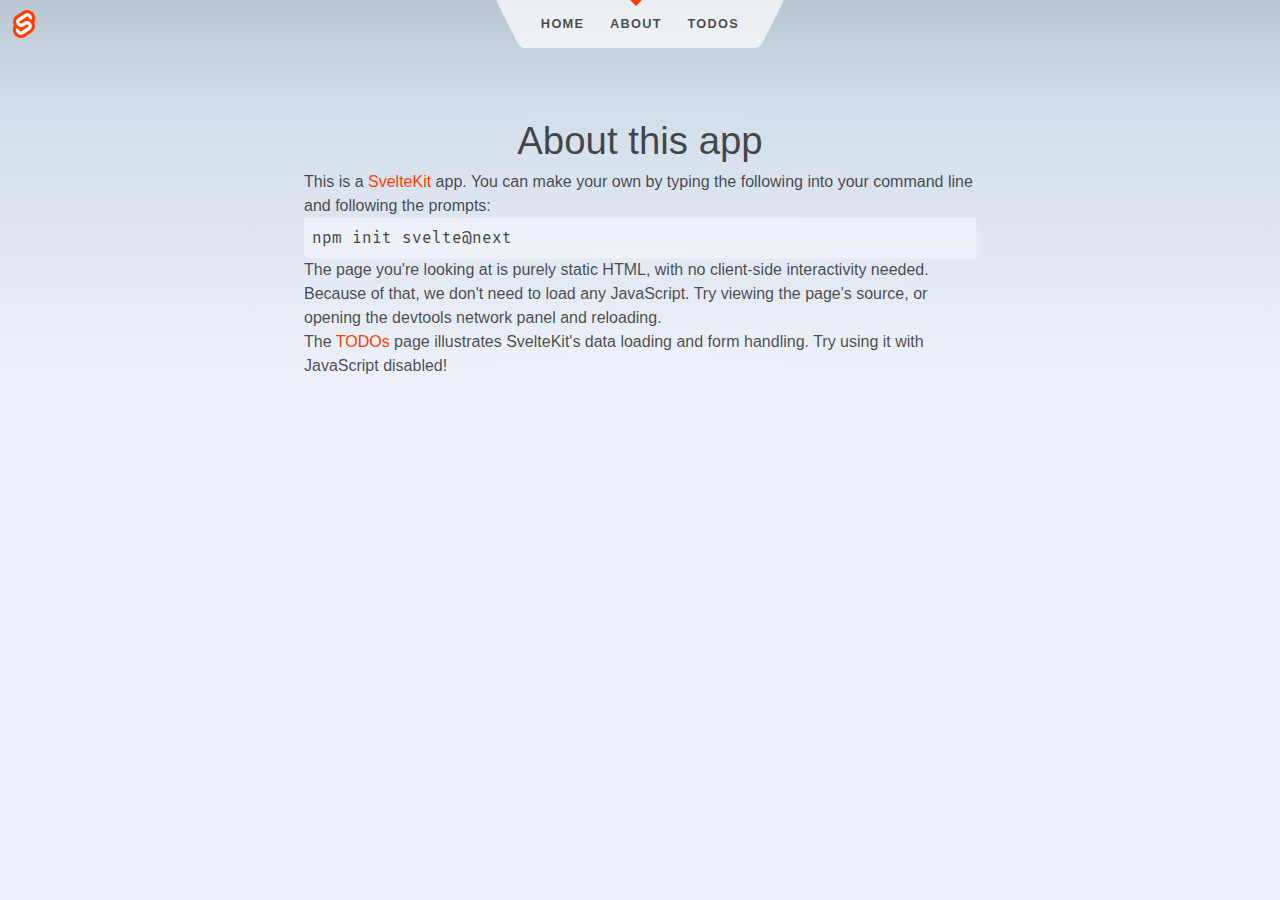
<file: about/index.html>
<!DOCTYPE html>
<html lang="en">
	<head>
		<meta charset="utf-8" />
		<meta name="description" content="Svelte demo app" />
		<link rel="icon" href="/favicon.png" />
		<meta name="viewport" content="width=device-width, initial-scale=1" />
		<title>About</title>

		

		<link rel="stylesheet" href="/_app/assets/start-464e9d0a.css">
		<link rel="stylesheet" href="/_app/assets/pages/__layout.svelte-62a6ba41.css">
		<link rel="stylesheet" href="/_app/assets/pages/about.svelte-846f56b5.css">

		
	</head>
	<body>
		<div id="svelte">


<header class="svelte-16gzt7q"><div class="corner svelte-16gzt7q"><a href="https://kit.svelte.dev" class="svelte-16gzt7q"><img src="/_app/assets/svelte-logo-87df40b8.svg" alt="SvelteKit" class="svelte-16gzt7q"></a></div>

	<nav class="svelte-16gzt7q"><svg viewBox="0 0 2 3" aria-hidden="true" class="svelte-16gzt7q"><path d="M0,0 L1,2 C1.5,3 1.5,3 2,3 L2,0 Z" class="svelte-16gzt7q"></path></svg>
		<ul class="svelte-16gzt7q"><li class="svelte-16gzt7q"><a sveltekit:prefetch href="/" class="svelte-16gzt7q">Home</a></li>
			<li class="svelte-16gzt7q active"><a sveltekit:prefetch href="/about" class="svelte-16gzt7q">About</a></li>
			<li class="svelte-16gzt7q"><a sveltekit:prefetch href="/todos" class="svelte-16gzt7q">Todos</a></li></ul>
		<svg viewBox="0 0 2 3" aria-hidden="true" class="svelte-16gzt7q"><path d="M0,0 L0,3 C0.5,3 0.5,3 1,2 L2,0 Z" class="svelte-16gzt7q"></path></svg></nav>

	<div class="corner svelte-16gzt7q"></div>
</header>


<div class="content svelte-t58uux"><h1>About this app</h1>

	<p>This is a <a href="https://kit.svelte.dev">SvelteKit</a> app. You can make your own by typing the
		following into your command line and following the prompts:
	</p>

	
	<pre>npm init svelte@next</pre>

	<p>The page you&#39;re looking at is purely static HTML, with no client-side interactivity needed.
		Because of that, we don&#39;t need to load any JavaScript. Try viewing the page&#39;s source, or opening
		the devtools network panel and reloading.
	</p>

	<p>The <a href="/todos">TODOs</a> page illustrates SvelteKit&#39;s data loading and form handling. Try using
		it with JavaScript disabled!
	</p>
</div>



			
		</div>
	</body>
</html>
</file>
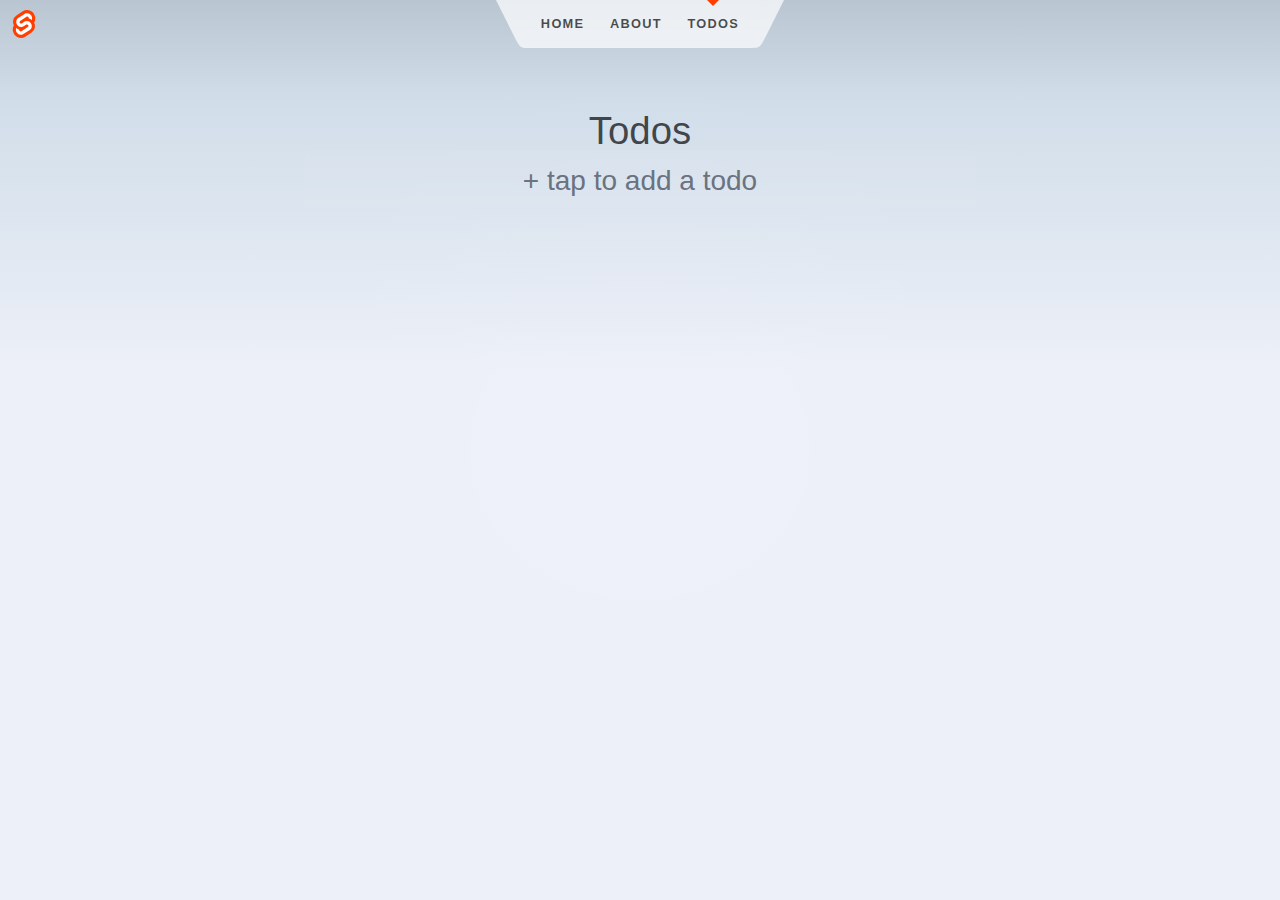
<file: todos/index.html>
<!DOCTYPE html>
<html lang="en">
	<head>
		<meta charset="utf-8" />
		<meta name="description" content="Svelte demo app" />
		<link rel="icon" href="/favicon.png" />
		<meta name="viewport" content="width=device-width, initial-scale=1" />
		<title>Todos</title>

		

		<link rel="modulepreload" href="/_app/start-2694d31f.js">
		<link rel="modulepreload" href="/_app/chunks/vendor-356027b4.js">
		<link rel="modulepreload" href="/_app/pages/__layout.svelte-fbdb8958.js">
		<link rel="modulepreload" href="/_app/pages/todos/index.svelte-fe41b3a3.js">
		<link rel="stylesheet" href="/_app/assets/start-464e9d0a.css">
		<link rel="stylesheet" href="/_app/assets/pages/__layout.svelte-62a6ba41.css">
		<link rel="stylesheet" href="/_app/assets/pages/todos/index.svelte-785505fa.css">

		<script type="module">
			import { start } from "/_app/start-2694d31f.js";
			start({
				target: document.querySelector("#svelte"),
				paths: {"base":"","assets":""},
				session: {},
				host: location.host,
				route: true,
				spa: false,
				trailing_slash: "never",
				hydrate: {
					status: 200,
					error: null,
					nodes: [
						import("/_app/pages/__layout.svelte-fbdb8958.js"),
						import("/_app/pages/todos/index.svelte-fe41b3a3.js")
					],
					page: {
						host: location.host, // TODO this is redundant
						path: "\u002Ftodos",
						query: new URLSearchParams(""),
						params: {}
					}
				}
			});
		</script>
	</head>
	<body>
		<div id="svelte">


<header class="svelte-16gzt7q"><div class="corner svelte-16gzt7q"><a href="https://kit.svelte.dev" class="svelte-16gzt7q"><img src="/_app/assets/svelte-logo-87df40b8.svg" alt="SvelteKit" class="svelte-16gzt7q"></a></div>

	<nav class="svelte-16gzt7q"><svg viewBox="0 0 2 3" aria-hidden="true" class="svelte-16gzt7q"><path d="M0,0 L1,2 C1.5,3 1.5,3 2,3 L2,0 Z" class="svelte-16gzt7q"></path></svg>
		<ul class="svelte-16gzt7q"><li class="svelte-16gzt7q"><a sveltekit:prefetch href="/" class="svelte-16gzt7q">Home</a></li>
			<li class="svelte-16gzt7q"><a sveltekit:prefetch href="/about" class="svelte-16gzt7q">About</a></li>
			<li class="svelte-16gzt7q active"><a sveltekit:prefetch href="/todos" class="svelte-16gzt7q">Todos</a></li></ul>
		<svg viewBox="0 0 2 3" aria-hidden="true" class="svelte-16gzt7q"><path d="M0,0 L0,3 C0.5,3 0.5,3 1,2 L2,0 Z" class="svelte-16gzt7q"></path></svg></nav>

	<div class="corner svelte-16gzt7q"></div>
</header>


<div class="todos svelte-16tkvjn"><h1>Todos</h1>

	<form class="new svelte-16tkvjn" action="/todos.json" method="post"><input name="text" aria-label="Add todo" placeholder="+ tap to add a todo" class="svelte-16tkvjn"></form>

	
</div>



			<script type="application/json" data-type="svelte-data" data-url="/todos.json">{"status":200,"statusText":"","headers":{"content-type":"application/json; charset=utf-8"},"body":"[]"}</script>
		</div>
	</body>
</html>
</file>
<file: _app/assets/start-464e9d0a.css>
#svelte-announcer.svelte-1pdgbjn{clip:rect(0 0 0 0);-webkit-clip-path:inset(50%);clip-path:inset(50%);height:1px;left:0;overflow:hidden;position:absolute;top:0;white-space:nowrap;width:1px}
</file>
<file: _app/assets/pages/__layout.svelte-62a6ba41.css>
header.svelte-16gzt7q.svelte-16gzt7q{display:flex;justify-content:space-between}.corner.svelte-16gzt7q.svelte-16gzt7q{height:3em;width:3em}.corner.svelte-16gzt7q a.svelte-16gzt7q{align-items:center;display:flex;height:100%;justify-content:center;width:100%}.corner.svelte-16gzt7q img.svelte-16gzt7q{height:2em;-o-object-fit:contain;object-fit:contain;width:2em}nav.svelte-16gzt7q.svelte-16gzt7q{--background:hsla(0,0%,100%,.7);display:flex;justify-content:center}svg.svelte-16gzt7q.svelte-16gzt7q{display:block;height:3em;width:2em}path.svelte-16gzt7q.svelte-16gzt7q{fill:var(--background)}ul.svelte-16gzt7q.svelte-16gzt7q{align-items:center;background:var(--background);background-size:contain;display:flex;height:3em;justify-content:center;list-style:none;margin:0;padding:0}li.svelte-16gzt7q.svelte-16gzt7q,ul.svelte-16gzt7q.svelte-16gzt7q{position:relative}li.svelte-16gzt7q.svelte-16gzt7q{height:100%}li.active.svelte-16gzt7q.svelte-16gzt7q:before{--size:6px;border:var(--size) solid transparent;border-top:var(--size) solid var(--accent-color);content:"";height:0;left:calc(50% - var(--size));position:absolute;top:0;width:0}nav.svelte-16gzt7q a.svelte-16gzt7q{align-items:center;color:var(--heading-color);display:flex;font-size:.8rem;font-weight:700;height:100%;letter-spacing:.1em;padding:0 1em;text-decoration:none;text-transform:uppercase;transition:color .2s linear}a.svelte-16gzt7q.svelte-16gzt7q:hover{color:var(--accent-color)}@font-face{font-display:swap;font-family:Fira Mono;font-style:normal;font-weight:400;src:url(/_app/assets/fira-mono-cyrillic-ext-400-normal-b3140dd3.woff2) format("woff2"),url(/_app/assets/fira-mono-all-400-normal-0d19eb5d.woff) format("woff");unicode-range:U+0460-052f,U+1c80-1c88,U+20b4,U+2de0-2dff,U+a640-a69f,U+fe2e-fe2f}@font-face{font-display:swap;font-family:Fira Mono;font-style:normal;font-weight:400;src:url(/_app/assets/fira-mono-cyrillic-400-normal-046b609f.woff2) format("woff2"),url(/_app/assets/fira-mono-all-400-normal-0d19eb5d.woff) format("woff");unicode-range:U+0400-045f,U+0490-0491,U+04b0-04b1,U+2116}@font-face{font-display:swap;font-family:Fira Mono;font-style:normal;font-weight:400;src:url(/_app/assets/fira-mono-greek-ext-400-normal-8659ae46.woff2) format("woff2"),url(/_app/assets/fira-mono-all-400-normal-0d19eb5d.woff) format("woff");unicode-range:U+1f??}@font-face{font-display:swap;font-family:Fira Mono;font-style:normal;font-weight:400;src:url(/_app/assets/fira-mono-greek-400-normal-1f8b3a07.woff2) format("woff2"),url(/_app/assets/fira-mono-all-400-normal-0d19eb5d.woff) format("woff");unicode-range:U+0370-03ff}@font-face{font-display:swap;font-family:Fira Mono;font-style:normal;font-weight:400;src:url(/_app/assets/fira-mono-latin-ext-400-normal-b6331a25.woff2) format("woff2"),url(/_app/assets/fira-mono-all-400-normal-0d19eb5d.woff) format("woff");unicode-range:U+0100-024f,U+0259,U+1e??,U+2020,U+20a0-20ab,U+20ad-20cf,U+2113,U+2c60-2c7f,U+a720-a7ff}@font-face{font-display:swap;font-family:Fira Mono;font-style:normal;font-weight:400;src:url(/_app/assets/fira-mono-latin-400-normal-a2f9dbe8.woff2) format("woff2"),url(/_app/assets/fira-mono-all-400-normal-0d19eb5d.woff) format("woff");unicode-range:U+00??,U+0131,U+0152-0153,U+02bb-02bc,U+02c6,U+02da,U+02dc,U+2000-206f,U+2074,U+20ac,U+2122,U+2191,U+2193,U+2212,U+2215,U+feff,U+fffd}/*! tailwindcss v3.0.7 | MIT License | https://tailwindcss.com*/*,:after,:before{border:0 solid;box-sizing:border-box}:after,:before{--tw-content:""}html{-webkit-text-size-adjust:100%;font-family:ui-sans-serif,system-ui,-apple-system,BlinkMacSystemFont,Segoe UI,Roboto,Helvetica Neue,Arial,Noto Sans,sans-serif,Apple Color Emoji,Segoe UI Emoji,Segoe UI Symbol,Noto Color Emoji;line-height:1.5;-moz-tab-size:4;-o-tab-size:4;tab-size:4}body{line-height:inherit}hr{border-top-width:1px;color:inherit;height:0}abbr[title]{-webkit-text-decoration:underline dotted;text-decoration:underline dotted}h1,h2,h3,h4,h5,h6{font-size:inherit;font-weight:inherit}a{color:inherit;text-decoration:inherit}b,strong{font-weight:bolder}code,kbd,pre,samp{font-family:ui-monospace,SFMono-Regular,Menlo,Monaco,Consolas,Liberation Mono,Courier New,monospace;font-size:1em}small{font-size:80%}sub,sup{font-size:75%;line-height:0;position:relative;vertical-align:baseline}sub{bottom:-.25em}sup{top:-.5em}table{border-collapse:collapse;border-color:inherit;text-indent:0}button,input,optgroup,select,textarea{color:inherit;font-family:inherit;font-size:100%;line-height:inherit;margin:0;padding:0}button,select{text-transform:none}[type=button],[type=reset],[type=submit],button{-webkit-appearance:button;background-color:transparent;background-image:none}:-moz-focusring{outline:auto}:-moz-ui-invalid{box-shadow:none}progress{vertical-align:baseline}::-webkit-inner-spin-button,::-webkit-outer-spin-button{height:auto}[type=search]{-webkit-appearance:textfield;outline-offset:-2px}::-webkit-search-decoration{-webkit-appearance:none}::-webkit-file-upload-button{-webkit-appearance:button;font:inherit}summary{display:list-item}blockquote,dd,dl,figure,h1,h2,h3,h4,h5,h6,hr,p,pre{margin:0}fieldset{margin:0}fieldset,legend{padding:0}menu,ol,ul{list-style:none;margin:0;padding:0}textarea{resize:vertical}input::-moz-placeholder,textarea::-moz-placeholder{color:#9ca3af;opacity:1}input:-ms-input-placeholder,textarea:-ms-input-placeholder{color:#9ca3af;opacity:1}input::placeholder,textarea::placeholder{color:#9ca3af;opacity:1}[role=button],button{cursor:pointer}:disabled{cursor:default}audio,canvas,embed,iframe,img,object,svg,video{display:block;vertical-align:middle}img,video{height:auto;max-width:100%}[hidden]{display:none}[multiple],[type=date],[type=datetime-local],[type=email],[type=month],[type=number],[type=password],[type=search],[type=tel],[type=text],[type=time],[type=url],[type=week],select,textarea{--tw-shadow:0 0 #0000;-webkit-appearance:none;-moz-appearance:none;appearance:none;background-color:#fff;border-color:#6b7280;border-radius:0;border-width:1px;font-size:1rem;line-height:1.5rem;padding:.5rem .75rem}[multiple]:focus,[type=date]:focus,[type=datetime-local]:focus,[type=email]:focus,[type=month]:focus,[type=number]:focus,[type=password]:focus,[type=search]:focus,[type=tel]:focus,[type=text]:focus,[type=time]:focus,[type=url]:focus,[type=week]:focus,select:focus,textarea:focus{--tw-ring-inset:var(--tw-empty, );--tw-ring-offset-width:0px;--tw-ring-offset-color:#fff;--tw-ring-color:#2563eb;--tw-ring-offset-shadow:var(--tw-ring-inset) 0 0 0 var(--tw-ring-offset-width) var(--tw-ring-offset-color);--tw-ring-shadow:var(--tw-ring-inset) 0 0 0 calc(1px + var(--tw-ring-offset-width)) var(--tw-ring-color);border-color:#2563eb;box-shadow:var(--tw-ring-offset-shadow),var(--tw-ring-shadow),var(--tw-shadow);outline:2px solid transparent;outline-offset:2px}input::-moz-placeholder,textarea::-moz-placeholder{color:#6b7280;opacity:1}input:-ms-input-placeholder,textarea:-ms-input-placeholder{color:#6b7280;opacity:1}input::placeholder,textarea::placeholder{color:#6b7280;opacity:1}::-webkit-datetime-edit-fields-wrapper{padding:0}::-webkit-date-and-time-value{min-height:1.5em}select{-webkit-print-color-adjust:exact;background-image:url("data:image/svg+xml;charset=utf-8,%3Csvg xmlns='http://www.w3.org/2000/svg' fill='none' viewBox='0 0 20 20'%3E%3Cpath stroke='%236b7280' stroke-linecap='round' stroke-linejoin='round' stroke-width='1.5' d='m6 8 4 4 4-4'/%3E%3C/svg%3E");background-position:right .5rem center;background-repeat:no-repeat;background-size:1.5em 1.5em;color-adjust:exact;padding-right:2.5rem}[multiple]{-webkit-print-color-adjust:unset;background-image:none;background-position:0 0;background-repeat:unset;background-size:initial;color-adjust:unset;padding-right:.75rem}[type=checkbox],[type=radio]{-webkit-print-color-adjust:exact;--tw-shadow:0 0 #0000;-webkit-appearance:none;-moz-appearance:none;appearance:none;background-color:#fff;background-origin:border-box;border-color:#6b7280;border-width:1px;color:#2563eb;color-adjust:exact;display:inline-block;flex-shrink:0;height:1rem;padding:0;-webkit-user-select:none;-moz-user-select:none;-ms-user-select:none;user-select:none;vertical-align:middle;width:1rem}[type=checkbox]{border-radius:0}[type=radio]{border-radius:100%}[type=checkbox]:focus,[type=radio]:focus{--tw-ring-inset:var(--tw-empty, );--tw-ring-offset-width:2px;--tw-ring-offset-color:#fff;--tw-ring-color:#2563eb;--tw-ring-offset-shadow:var(--tw-ring-inset) 0 0 0 var(--tw-ring-offset-width) var(--tw-ring-offset-color);--tw-ring-shadow:var(--tw-ring-inset) 0 0 0 calc(2px + var(--tw-ring-offset-width)) var(--tw-ring-color);box-shadow:var(--tw-ring-offset-shadow),var(--tw-ring-shadow),var(--tw-shadow);outline:2px solid transparent;outline-offset:2px}[type=checkbox]:checked,[type=radio]:checked{background-color:currentColor;background-position:50%;background-repeat:no-repeat;background-size:100% 100%;border-color:transparent}[type=checkbox]:checked{background-image:url("data:image/svg+xml;charset=utf-8,%3Csvg viewBox='0 0 16 16' fill='%23fff' xmlns='http://www.w3.org/2000/svg'%3E%3Cpath d='M12.207 4.793a1 1 0 0 1 0 1.414l-5 5a1 1 0 0 1-1.414 0l-2-2a1 1 0 0 1 1.414-1.414L6.5 9.086l4.293-4.293a1 1 0 0 1 1.414 0z'/%3E%3C/svg%3E")}[type=radio]:checked{background-image:url("data:image/svg+xml;charset=utf-8,%3Csvg viewBox='0 0 16 16' fill='%23fff' xmlns='http://www.w3.org/2000/svg'%3E%3Ccircle cx='8' cy='8' r='3'/%3E%3C/svg%3E")}[type=checkbox]:checked:focus,[type=checkbox]:checked:hover,[type=radio]:checked:focus,[type=radio]:checked:hover{background-color:currentColor;border-color:transparent}[type=checkbox]:indeterminate{background-color:currentColor;background-image:url("data:image/svg+xml;charset=utf-8,%3Csvg xmlns='http://www.w3.org/2000/svg' fill='none' viewBox='0 0 16 16'%3E%3Cpath stroke='%23fff' stroke-linecap='round' stroke-linejoin='round' stroke-width='2' d='M4 8h8'/%3E%3C/svg%3E");background-position:50%;background-repeat:no-repeat;background-size:100% 100%;border-color:transparent}[type=checkbox]:indeterminate:focus,[type=checkbox]:indeterminate:hover{background-color:currentColor;border-color:transparent}[type=file]{background:unset;border-color:inherit;border-radius:0;border-width:0;font-size:unset;line-height:inherit;padding:0}[type=file]:focus{outline:1px auto -webkit-focus-ring-color}*,:after,:before{--tw-translate-x:0;--tw-translate-y:0;--tw-rotate:0;--tw-skew-x:0;--tw-skew-y:0;--tw-scale-x:1;--tw-scale-y:1;--tw-transform:translateX(var(--tw-translate-x)) translateY(var(--tw-translate-y)) rotate(var(--tw-rotate)) skewX(var(--tw-skew-x)) skewY(var(--tw-skew-y)) scaleX(var(--tw-scale-x)) scaleY(var(--tw-scale-y));--tw-border-opacity:1;--tw-blur:var(--tw-empty, );--tw-brightness:var(--tw-empty, );--tw-contrast:var(--tw-empty, );--tw-grayscale:var(--tw-empty, );--tw-hue-rotate:var(--tw-empty, );--tw-invert:var(--tw-empty, );--tw-saturate:var(--tw-empty, );--tw-sepia:var(--tw-empty, );--tw-drop-shadow:var(--tw-empty, );--tw-filter:var(--tw-blur) var(--tw-brightness) var(--tw-contrast) var(--tw-grayscale) var(--tw-hue-rotate) var(--tw-invert) var(--tw-saturate) var(--tw-sepia) var(--tw-drop-shadow);border-color:rgb(229 231 235/var(--tw-border-opacity))}:root{--font-mono:"Fira Mono",monospace;--pure-white:#fff;--primary-color:#b9c6d2;--secondary-color:#d0dde9;--tertiary-color:#edf0f8;--accent-color:#ff3e00;--heading-color:rgba(0,0,0,.7);--text-color:#444;--background-without-opacity:hsla(0,0%,100%,.7);--column-width:42rem;--column-margin-top:4rem;font-family:Arial,-apple-system,BlinkMacSystemFont,Segoe UI,Roboto,Oxygen,Ubuntu,Cantarell,Open Sans,Helvetica Neue,sans-serif}body{background-color:var(--primary-color);background:linear-gradient(180deg,var(--primary-color) 0,var(--secondary-color) 10.45%,var(--tertiary-color) 41.35%);margin:0;min-height:100vh}body:before{background:radial-gradient(50% 50% at 50% 50%,var(--pure-white) 0,hsla(0,0%,100%,0) 100%);content:"";height:100vh;left:10vw;opacity:.05;position:absolute;top:0;width:80vw;z-index:-1}#svelte{display:flex;flex-direction:column;min-height:100vh}h1,h2,p{color:var(--heading-color);font-weight:400}p{line-height:1.5}a{color:var(--accent-color);text-decoration:none}a:hover{text-decoration:underline}h1{font-size:2rem;text-align:center}h2{font-size:1rem}pre{background-color:#ffffff73;border-radius:3px;box-shadow:2px 2px 6px #ffffff40;color:var(--text-color);font-family:var(--font-mono);font-size:16px;overflow-x:auto;padding:.5em}button,input{font-family:inherit;font-size:inherit}button:focus:not(:focus-visible){outline:none}@media (min-width:720px){h1{font-size:2.4rem}}.static{position:static}.flex{display:flex}.hidden{display:none}.transform{transform:var(--tw-transform)}.border{border-width:1px}.outline{outline-style:solid}.drop-shadow{--tw-drop-shadow:drop-shadow(0 1px 2px rgba(0,0,0,.1)) drop-shadow(0 1px 1px rgba(0,0,0,.06))}.drop-shadow,.filter{filter:var(--tw-filter)}.transition{transition-duration:.15s;transition-property:color,background-color,border-color,fill,stroke,opacity,box-shadow,transform,filter,-webkit-text-decoration-color,-webkit-backdrop-filter;transition-property:color,background-color,border-color,text-decoration-color,fill,stroke,opacity,box-shadow,transform,filter,backdrop-filter;transition-property:color,background-color,border-color,text-decoration-color,fill,stroke,opacity,box-shadow,transform,filter,backdrop-filter,-webkit-text-decoration-color,-webkit-backdrop-filter;transition-timing-function:cubic-bezier(.4,0,.2,1)}
</file>
<file: _app/assets/pages/about.svelte-846f56b5.css>
.content.svelte-t58uux{margin:var(--column-margin-top) auto 0 auto;max-width:var(--column-width);width:100%}
</file>
<file: _app/assets/pages/todos/index.svelte-785505fa.css>
.todos.svelte-16tkvjn.svelte-16tkvjn.svelte-16tkvjn{line-height:1;margin:var(--column-margin-top) auto 0 auto;max-width:var(--column-width);width:100%}.new.svelte-16tkvjn.svelte-16tkvjn.svelte-16tkvjn{margin:0 0 .5rem}input.svelte-16tkvjn.svelte-16tkvjn.svelte-16tkvjn{border:1px solid transparent}input.svelte-16tkvjn.svelte-16tkvjn.svelte-16tkvjn:focus-visible{border:1px solid #ff3e00!important;box-shadow:inset 1px 1px 6px #0000001a;outline:none}.new.svelte-16tkvjn input.svelte-16tkvjn.svelte-16tkvjn{background:hsla(0,0%,100%,.05);box-sizing:border-box;font-size:28px;padding:.5em 1em .3em;text-align:center;width:100%}.new.svelte-16tkvjn input.svelte-16tkvjn.svelte-16tkvjn,.todo.svelte-16tkvjn.svelte-16tkvjn.svelte-16tkvjn{border-radius:8px}.todo.svelte-16tkvjn.svelte-16tkvjn.svelte-16tkvjn{grid-gap:.5rem;align-items:center;background-color:#fff;display:grid;filter:drop-shadow(2px 4px 6px rgba(0,0,0,.1));grid-template-columns:2rem 1fr 2rem;margin:0 0 .5rem;padding:.5rem;transform:translate(-1px,-1px);transition:filter .2s,transform .2s}.done.svelte-16tkvjn.svelte-16tkvjn.svelte-16tkvjn{filter:drop-shadow(0 0 1px rgba(0,0,0,.1));opacity:.4;transform:none}form.text.svelte-16tkvjn.svelte-16tkvjn.svelte-16tkvjn{align-items:center;display:flex;flex:1;position:relative}.todo.svelte-16tkvjn input.svelte-16tkvjn.svelte-16tkvjn{border-radius:3px;flex:1;padding:.5em 2em .5em .8em}.todo.svelte-16tkvjn button.svelte-16tkvjn.svelte-16tkvjn{background-color:transparent;background-position:50% 50%;background-repeat:no-repeat;border:none;height:2em;width:2em}button.toggle.svelte-16tkvjn.svelte-16tkvjn.svelte-16tkvjn{background-size:1em auto;border:1px solid rgba(0,0,0,.2);border-radius:50%;box-sizing:border-box}.done.svelte-16tkvjn .toggle.svelte-16tkvjn.svelte-16tkvjn{background-image:url("data:image/svg+xml;charset=utf-8,%3Csvg width='22' height='16' fill='none' xmlns='http://www.w3.org/2000/svg'%3E%3Cpath d='m20.5 1.5-13.063 13L1.5 8.59' stroke='%23676778' stroke-width='1.5' stroke-linecap='round' stroke-linejoin='round'/%3E%3C/svg%3E")}.delete.svelte-16tkvjn.svelte-16tkvjn.svelte-16tkvjn{background-image:url("data:image/svg+xml;charset=utf-8,%3Csvg width='24' height='24' fill='none' xmlns='http://www.w3.org/2000/svg'%3E%3Cpath d='M4.5 5v17h15V5h-15Z' fill='%23676778' stroke='%23676778' stroke-width='1.5' stroke-linejoin='round'/%3E%3Cpath d='M10 10v6.5m4-6.5v6.5' stroke='%23fff' stroke-width='1.5' stroke-linecap='round' stroke-linejoin='round'/%3E%3Cpath d='M2 5h20' stroke='%23676778' stroke-width='1.5' stroke-linecap='round' stroke-linejoin='round'/%3E%3Cpath d='m8 5 1.645-3h4.744L16 5H8Z' fill='%23676778' stroke='%23676778' stroke-width='1.5' stroke-linejoin='round'/%3E%3C/svg%3E");opacity:.2}.delete.svelte-16tkvjn.svelte-16tkvjn.svelte-16tkvjn:focus,.delete.svelte-16tkvjn.svelte-16tkvjn.svelte-16tkvjn:hover{opacity:1;transition:opacity .2s}.save.svelte-16tkvjn.svelte-16tkvjn.svelte-16tkvjn{background-image:url("data:image/svg+xml;charset=utf-8,%3Csvg width='24' height='24' fill='none' xmlns='http://www.w3.org/2000/svg'%3E%3Cpath d='M20.5 2h-17A1.5 1.5 0 0 0 2 3.5v17A1.5 1.5 0 0 0 3.5 22h17a1.5 1.5 0 0 0 1.5-1.5v-17A1.5 1.5 0 0 0 20.5 2Z' fill='%23676778' stroke='%23676778' stroke-width='1.5' stroke-linejoin='round'/%3E%3Cpath d='M17 2v9H7.5V2H17Z' fill='%23fff' stroke='%23fff' stroke-width='1.5' stroke-linejoin='round'/%3E%3Cpath d='M13.5 5.5v2M5.998 2H18.5' stroke='%23676778' stroke-width='1.5' stroke-linecap='round'/%3E%3C/svg%3E");opacity:0;position:absolute;right:0}.save.svelte-16tkvjn.svelte-16tkvjn.svelte-16tkvjn:focus,.todo.svelte-16tkvjn input.svelte-16tkvjn:focus+.save.svelte-16tkvjn{opacity:1;transition:opacity .2s}
</file>
